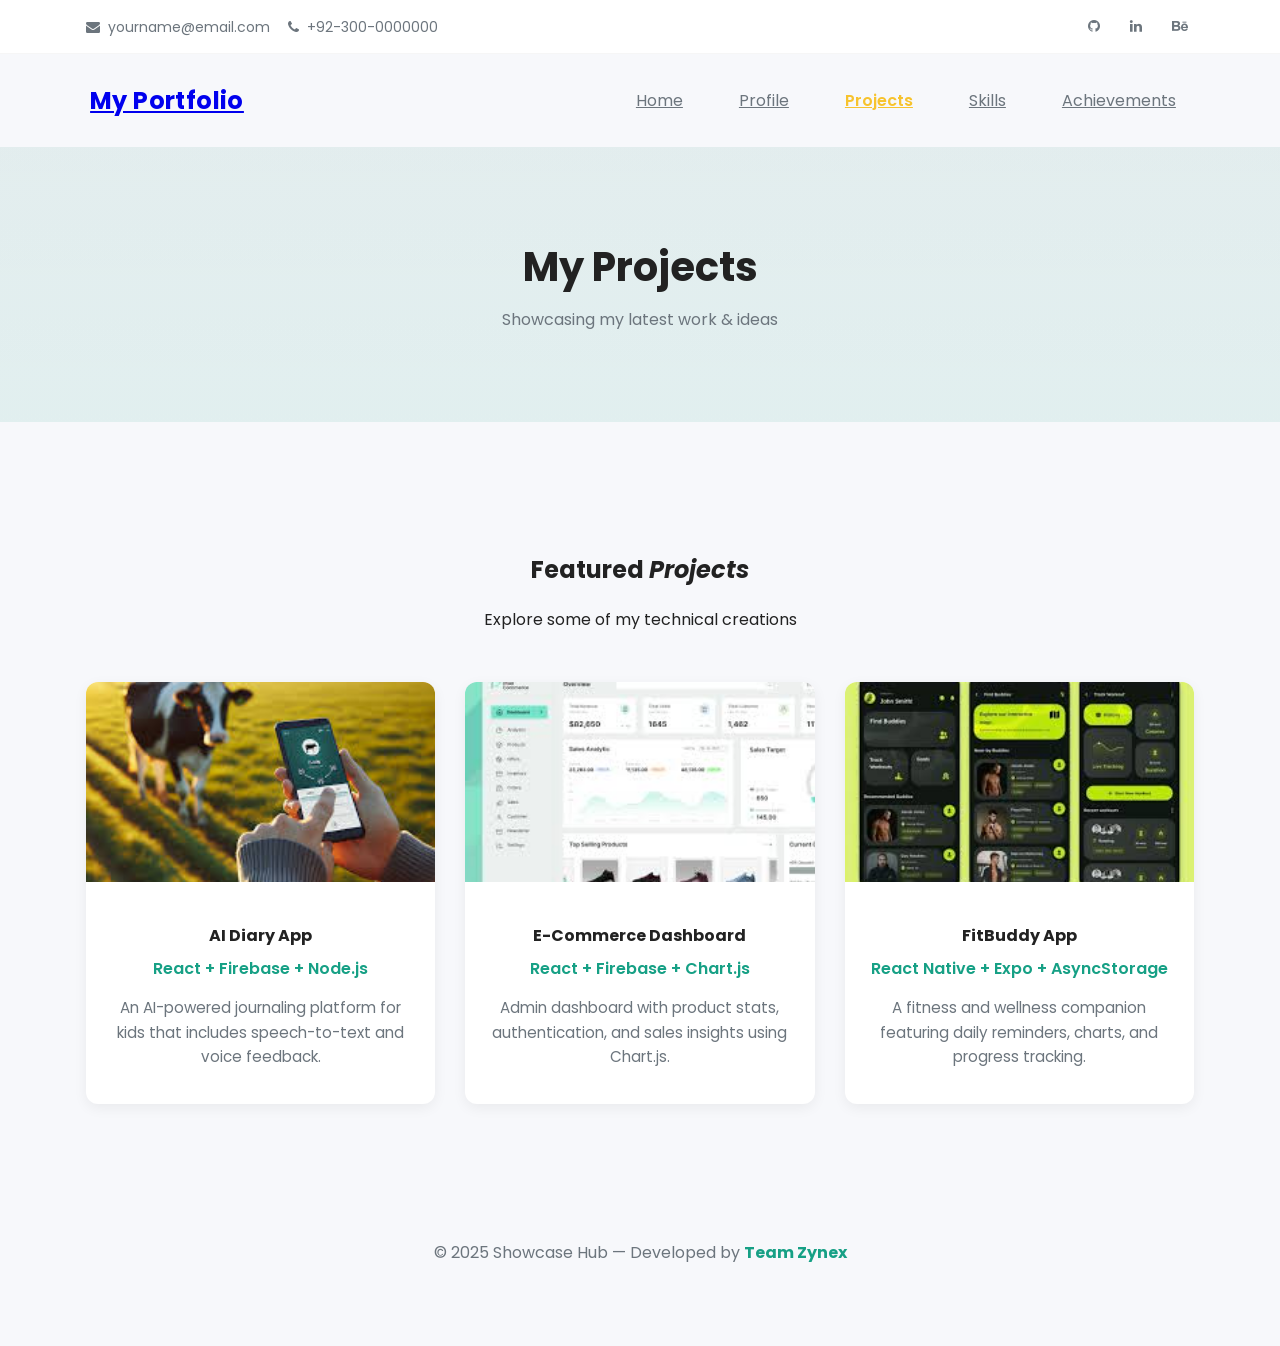
<file: src/projects.html>
<!DOCTYPE html>
<html lang="en">
  <head>
    <meta charset="utf-8" />
    <meta name="viewport" content="width=device-width, initial-scale=1" />
    <meta name="description" content="Student Portfolio Projects" />
    <meta name="author" content="Your Name" />
    <title>My Portfolio - Projects</title>

    <!-- Font + CSS -->
    <link
      href="https://fonts.googleapis.com/css?family=Poppins:300,400,500,600,700&display=swap"
      rel="stylesheet"
    />
    <link rel="stylesheet" href="/styles/style.css" />
  </head>

  <body>
    <!-- ===== Sub Header ===== -->
    <div class="sub-header">
      <div class="container heady">
        <ul class="left-info">
          <li>
            <a href="#"><i class="fa fa-envelope"></i> yourname@email.com</a>
          </li>
          <li>
            <a href="#"><i class="fa fa-phone"></i> +92-300-0000000</a>
          </li>
        </ul>
        <ul class="right-icons">
          <li>
            <a href="#"><i class="fa fa-github"></i></a>
          </li>
          <li>
            <a href="#"><i class="fa fa-linkedin"></i></a>
          </li>
          <li>
            <a href="#"><i class="fa fa-behance"></i></a>
          </li>
        </ul>
      </div>
    </div>

    <!-- ===== Navbar ===== -->
    <header class="">
      <nav class="navbar navbar-expand-lg">
        <div class="container">
          <div class="head">
            <a class="navbar-brand" href="index.html"><h2>My Portfolio</h2></a>

            <div class="collapse navbar-collapse" id="navbarResponsive">
              <ul class="navbar-nav ml-auto">
                <li class="nav-item">
                  <a class="nav-link" href="index.html">Home</a>
                </li>
                <li class="nav-item">
                  <a class="nav-link" href="profile.html">Profile</a>
                </li>
                <li class="nav-item active">
                  <a class="nav-link" href="projects.html">Projects</a>
                </li>
                <li class="nav-item">
                  <a class="nav-link" href="skills.html">Skills</a>
                </li>
                <li class="nav-item">
                  <a class="nav-link" href="achievements.html">Achievements</a>
                </li>
              </ul>
            </div>
          </div>
        </div>
      </nav>
    </header>

    <!-- ===== Page Heading ===== -->
    <div class="page-heading">
      <div class="container">
        <h1>My Projects</h1>
        <span>Showcasing my latest work & ideas</span>
      </div>
    </div>

    <!-- ===== Projects Section ===== -->
    <section class="featured-projects">
      <div class="container">
        <div class="section-heading">
          <h2>Featured <em>Projects</em></h2>
          <span>Explore some of my technical creations</span>
        </div>

        <div class="grid-3">
          <!-- Project 1 -->
          <a
            href="https://example.com/ai-diary-app"
            target="_blank"
            class="project-card"
            style="text-decoration: none;"
          >
            <div class="project-image">
              <img src="/assets/AI-dairy-app.jpeg" alt="AI Diary App" />
            </div>
            <div class="project-content">
              <h4>AI Diary App</h4>
              <span>React + Firebase + Node.js</span>
              <p>
                An AI-powered journaling platform for kids that includes
                speech-to-text and voice feedback.
              </p>
            </div>
          </a>

          <!-- Project 2 -->
          <a
            href="https://example.com/ecommerce-dashboard"
            target="_blank"
            class="project-card"
            style="text-decoration: none"
          >
            <div class="project-image">
              <img
                src="/assets/e-commerce-dashboard.jpeg"
                alt="E-Commerce Dashboard"
              />
            </div>
            <div class="project-content">
              <h4>E-Commerce Dashboard</h4>
              <span>React + Firebase + Chart.js</span>
              <p>
                Admin dashboard with product stats, authentication, and sales
                insights using Chart.js.
              </p>
            </div>
          </a>

          <!-- Project 3 -->
          <a
            href="https://example.com/fitbuddy-app"
            target="_blank"
            class="project-card"
            style="text-decoration: none"
          >
            <div class="project-image">
              <img src="/assets/fitbuddy-app.jpeg" alt="FitBuddy App" />
            </div>
            <div class="project-content">
              <h4>FitBuddy App</h4>
              <span>React Native + Expo + AsyncStorage</span>
              <p>
                A fitness and wellness companion featuring daily reminders,
                charts, and progress tracking.
              </p>
            </div>
          </a>
        </div>
      </div>
    </section>

    <!-- ===== Footer ===== -->
    <!-- Footer -->
    <footer>
      <div class="container text-center">
        <p>© 2025 Showcase Hub — Developed by <strong>Team Zynex</strong></p>
      </div>
          
    </footer>
  </body>
</html>
</file>
<file: styles/style.css>
/* =========================================================
   profile.css
   Consolidated: custom page styles + owl carousel CSS + fontawesome import
   ========================================================= */

/* ---------------------------
   Font Awesome (via CDN import)
   --------------------------- */
/* Using CDN import so icons render while keeping a single CSS file */
@import url("https://cdnjs.cloudflare.com/ajax/libs/font-awesome/4.7.0/css/font-awesome.min.css");

/* ----------------------------------------------------
   Basic root and typography (Poppins from HTML head)
   ---------------------------------------------------- */
:root {
  --accent: #1abc9c;
  --accent-dark: #16a085;
  --muted: #6c757d;
  --bg: #f7f8fb;
  --card: #ffffff;
  --text: #222;
  --radius: 12px;
}

* {
  box-sizing: border-box;
}

html,
body {
  height: 100%;
}

body {
  font-family: "Poppins", sans-serif;
  color: var(--text);
  background: var(--bg);
  -webkit-font-smoothing: antialiased;
  -moz-osx-font-smoothing: grayscale;
  margin: 0;
}

/* ---------------------------
   Sub-header
   --------------------------- */
.heady {
  display: flex;
  justify-content: space-between;
  align-items: center;
  gap: 400px;
}

.sub-header {
  background: #fff;
  padding: 10px 0;
  border-bottom: 1px solid rgba(34, 34, 34, 0.04);
}

.left-info,
.right-icons {
  list-style: none;
  padding: 0;
  margin: 0;
  display: flex;
  gap: 18px;
  align-items: center;
}

.left-info li a,
.right-icons li a {
  color: var(--muted);
  font-size: 14px;
  text-decoration: none;
  display: inline-flex;
  align-items: center;
  gap: 8px;
}

.right-icons {
  justify-content: flex-end;
}

.right-icons li a {
  display: inline-block;
  padding: 6px;
  border-radius: 6px;
  transition: background 0.25s;
}

.right-icons li a:hover {
  background: rgba(26, 188, 156, 0.08);
  color: var(--accent-dark);
}

/* Navbar */
.navbar {
  padding: 18px 0;
}

.navbar-brand h2 {
  margin: 0;
  font-weight: 700;
  letter-spacing: 0.4px;
}

.navbar .nav-link {
  color: var(--muted);
  margin-left: 8px;
  transition: color 0.18s;
}

.navbar .nav-link:hover,
.navbar .nav-item.active .nav-link {
  color: var(--text);
  font-weight: 600;
}

/* ---------------------------
   Header / Page heading
   --------------------------- */

.head {
  display: flex;
  justify-content: space-between;
  align-items: center;
  gap: 330px;
}

header .navbar {
  display: flex;
  align-items: center;
  justify-content: space-between;
}

.navbar-nav {
  display: flex;
  flex-direction: row;
  gap: 20px;
}

header .navbar-nav .nav-item {
  display: inline-block;
}

.navbar-nav .nav-link {
  padding: 10px 14px;
  transition: 0.3s ease;
}

.navbar-nav .nav-link:hover,
.navbar-nav .nav-item.active .nav-link {
  color: #f7c32e;
}

.page-heading {
  background: linear-gradient(
      0deg,
      rgba(26, 188, 156, 0.08),
      rgba(26, 188, 156, 0.06)
    ),
    linear-gradient(180deg, rgba(0, 0, 0, 0.03), rgba(0, 0, 0, 0.02));
  padding: 90px 0;
  text-align: center;
  margin-bottom: 30px;
}

.page-heading h1 {
  font-size: 40px;
  margin: 0 0 10px;
  font-weight: 700;
}

.page-heading span {
  font-size: 16px;
  color: var(--muted);
}

/* ---------------------------
   Footer
   --------------------------- */
footer {
  padding: 40px 0;
  background: transparent;
}

.footer-item h4 {
  margin-bottom: 10px;
}

.footer-item p {
  color: var(--muted);
}

.footer-item .social-icons {
  list-style: none;
  padding: 0;
  display: flex;
  gap: 8px;
}

.social-icons li a {
  display: inline-flex;
  width: 36px;
  height: 36px;
  align-items: center;
  justify-content: center;
  border-radius: 8px;
  background: #fff;
  border: 1px solid rgba(34, 34, 34, 0.04);
}

.social-icons li a .fa {
  font-size: 16px;
  color: var(--muted);
}

.sub-footer {
  background: #fff;
  padding: 16px 0;
  border-top: 1px solid rgba(34, 34, 34, 0.04);
  text-align: center;
}

.foot {
  display: flex;
  justify-content: center;
  align-items: center;
}

/* =============================
   PROFILE SHOWCASE CUSTOM AREA
   (No conflict with existing CSS)
   ============================= */

.profile-showcase {
  padding: 70px 0;
}

.profile-showcase-grid {
  display: grid;
  grid-template-columns: 1fr 1.2fr;
  gap: 50px;
  align-items: center;
}

.profile-showcase-image img {
  width: 230px;
  height: 230px;
  border-radius: 50%;
  object-fit: cover;
  border: 5px solid var(--accent);
  box-shadow: 0 6px 20px rgba(0, 0, 0, 0.1);
  margin: 0 auto;
  display: block;
}

.profile-showcase-content {
  color: var(--text);
}

.profile-tag {
  font-size: 14px;
  text-transform: uppercase;
  color: var(--muted);
  letter-spacing: 1px;
}

.profile-name {
  font-weight: 700;
  margin: 8px 0 14px;
}

.profile-bio {
  line-height: 1.7;
  font-size: 15px;
  color: var(--muted);
  max-width: 95%;
  margin-bottom: 18px;
}

.profile-details {
  list-style: none;
  padding: 0;
  margin-bottom: 22px;
}

.profile-details li {
  margin-bottom: 6px;
  font-size: 15px;
}

.profile-details a {
  color: var(--accent-dark);
  text-decoration: none;
}

.profile-buttons {
  display: flex;
  gap: 14px;
  margin-top: 10px;
}

/* Buttons (custom local, avoid conflict) */
.btn-solid,
.btn-outline {
  padding: 10px 20px;
  border-radius: var(--radius);
  font-size: 15px;
  display: inline-block;
  transition: 0.25s;
}

.btn-solid {
  background: var(--accent);
  color: #fff;
}

.btn-outline {
  border: 2px solid var(--accent);
  color: var(--accent-dark);
}

.btn-solid:hover {
  background: var(--accent-dark);
}

.btn-outline:hover {
  background: var(--accent);
  color: #fff;
}

/* Responsive */
@media (max-width: 768px) {
  .profile-showcase-grid {
    grid-template-columns: 1fr;
    text-align: center;
  }

  .profile-buttons {
    justify-content: center;
  }
}
/* =========================================================
   PROFILE PAGE STYLING (theme-matched, conflict-free)
   ========================================================= */

/* ------------------------------
   PROFILE / ABOUT SECTION
------------------------------ */
.more-info {
  background: var(--bg);
  padding: 80px 0;
}

.more-info .left-image img {
  width: 240px;
  height: 240px;
  border-radius: 50%;
  object-fit: cover;
  border: 5px solid var(--accent);
  box-shadow: 0 6px 18px rgba(0, 0, 0, 0.08);
}

.more-info .right-content {
  padding: 10px 20px;
}

.more-info .right-content span {
  display: inline-block;
  color: var(--accent);
  font-weight: 600;
  text-transform: uppercase;
  margin-bottom: 10px;
  font-size: 0.9rem;
  letter-spacing: 1px;
}

.more-info .right-content h2 {
  font-size: 1.9rem;
  font-weight: 700;
  margin-bottom: 15px;
  color: var(--text);
}

.more-info .right-content em {
  color: var(--accent-dark);
  font-style: normal;
}

.more-info .right-content p.lead {
  color: var(--muted);
  line-height: 1.7;
  margin-bottom: 22px;
}

/* Profile meta list */
.profile-meta {
  list-style: none;
  padding: 0;
  margin-bottom: 25px;
}

.profile-meta li {
  margin-bottom: 8px;
  color: var(--text);
  font-size: 15px;
}

.profile-meta a {
  color: var(--accent-dark);
  text-decoration: none;
}

.profile-meta a:hover {
  text-decoration: underline;
}

/* Buttons */
.filled-button,
.outline-button {
  display: inline-block;
  margin-right: 12px;
  padding: 10px 22px;
  border-radius: var(--radius);
  text-decoration: none;
  font-weight: 600;
  transition: all 0.25s ease;
}

.filled-button {
  background: var(--accent);
  color: #fff;
  border: 2px solid transparent;
}

.filled-button:hover {
  background: var(--accent-dark);
}

.outline-button {
  color: var(--accent-dark);
  border: 2px solid var(--accent);
  background: transparent;
}

.outline-button:hover {
  background: var(--accent);
  color: #fff;
}

/* ------------------------------
   SKILLS SECTION
------------------------------ */
.skills-section {
  background: var(--bg);
  padding: 80px 0;
}

.skills-section .section-heading {
  text-align: center;
  margin-bottom: 50px;
}

.skills-section .section-heading h2 {
  font-size: 2rem;
  color: var(--text);
  font-weight: 700;
}

.skills-section .section-heading span {
  color: var(--muted);
  font-size: 0.95rem;
}

.skill-card {
  background: var(--card);
  border-radius: var(--radius);
  text-align: center;
  padding: 25px 18px;
  transition: 0.3s ease;
  box-shadow: 0 4px 14px rgba(0, 0, 0, 0.06);
}

.skill-card:hover {
  transform: translateY(-6px);
  box-shadow: 0 6px 18px rgba(0, 0, 0, 0.1);
}

.skill-card h4 {
  color: var(--text);
  font-weight: 600;
  margin-bottom: 8px;
}

.skill-card span {
  display: block;
  color: var(--accent-dark);
  font-weight: 600;
  margin-bottom: 8px;
}

.skill-card p {
  color: var(--muted);
  font-size: 0.95rem;
  line-height: 1.6;
}

/* ------------------------------
   FUN FACTS / COUNTERS
------------------------------ */
.fun-facts {
  background: linear-gradient(135deg, var(--accent), var(--accent-dark));
  color: #fff;
  padding: 80px 0;
}

.fun-facts .left-content h2 {
  color: #fff;
}

.fun-facts .left-content span {
  color: rgba(255, 255, 255, 0.8);
  display: inline-block;
  margin-bottom: 6px;
}

.fun-facts .left-content p {
  color: rgba(255, 255, 255, 0.9);
  margin-bottom: 18px;
}

.fun-facts .count-area-content {
  background: rgba(255, 255, 255, 0.15);
  border-radius: var(--radius);
  padding: 25px;
  text-align: center;
  transition: 0.25s ease;
}

.fun-facts .count-area-content:hover {
  background: rgba(255, 255, 255, 0.25);
}

.count-digit {
  font-size: 2rem;
  font-weight: 700;
}

.count-title {
  font-size: 0.95rem;
  margin-top: 4px;
}

/* ------------------------------
   TESTIMONIALS / PROJECTS
------------------------------ */
.testimonials {
  background: var(--bg);
  padding: 80px 0;
}

.testimonials .section-heading {
  text-align: center;
  margin-bottom: 40px;
}

.testimonial-item {
  background: var(--card);
  border-radius: var(--radius);
  padding: 30px;
  box-shadow: 0 4px 14px rgba(0, 0, 0, 0.06);
  text-align: center;
  transition: 0.3s ease;
}

.testimonial-item:hover {
  transform: translateY(-6px);
  box-shadow: 0 6px 18px rgba(0, 0, 0, 0.1);
}

.testimonial-item h4 {
  color: var(--text);
  font-weight: 700;
  margin-bottom: 8px;
}

.testimonial-item span {
  color: var(--accent-dark);
  font-weight: 600;
  display: block;
  margin-bottom: 10px;
}

.testimonial-item p {
  color: var(--muted);
  font-size: 0.95rem;
  line-height: 1.6;
}

/* ------------------------------
   RESPONSIVE
------------------------------ */
@media (max-width: 768px) {
  .more-info .row.align-items-center {
    flex-direction: column;
  }

  .more-info .left-image {
    margin-bottom: 30px;
  }

  .right-content {
    text-align: center;
  }

  .count-area-content {
    margin: 10px 0;
  }

  .skills-section .section-heading {
    text-align: center;
  }
}

/* -------------------------------------
   Enhanced Skills Section (theme-matched)
-------------------------------------- */

.skills-grid {
  display: grid;
  grid-template-columns: repeat(auto-fit, minmax(240px, 1fr));
  gap: 28px;
  margin-top: 50px;
}

.skill-card {
  background: var(--card);
  border-radius: var(--radius);
  padding: 24px 20px;
  text-align: left;
  box-shadow: 0 4px 14px rgba(0, 0, 0, 0.06);
  transition: all 0.3s ease;
  border-left: 5px solid var(--accent);
}

.skill-card:hover {
  transform: translateY(-6px);
  box-shadow: 0 6px 18px rgba(0, 0, 0, 0.1);
}

.skill-card h4 {
  color: var(--text);
  font-weight: 600;
  margin-bottom: 12px;
}

/* Progress bar styled like modern analytics bars */
.progress {
  background: rgba(26, 188, 156, 0.1);
  border-radius: 8px;
  overflow: hidden;
  height: 20px;
}

.progress-bar {
  background: linear-gradient(90deg, var(--accent), var(--accent-dark));
  height: 100%;
  border-radius: 8px;
  text-align: right;
  font-size: 0.8rem;
  padding-right: 8px;
  color: #fff;
  transition: width 1s ease-in-out;
}

/* Soft Skills */
.soft-skills-list {
  list-style: none;
  margin-top: 40px;
  padding: 0;
  display: flex;
  flex-wrap: wrap;
  justify-content: center;
  gap: 16px;
}

.soft-skills-list li {
  background: var(--card);
  border: 1px solid rgba(0, 0, 0, 0.06);
  padding: 10px 18px;
  border-radius: 30px;
  font-size: 0.95rem;
  color: var(--text);
  display: flex;
  align-items: center;
  gap: 10px;
  transition: all 0.3s ease;
  box-shadow: 0 2px 6px rgba(0, 0, 0, 0.04);
}

.soft-skills-list li:hover {
  background: var(--accent);
  color: #fff;
  transform: translateY(-3px);
}

.soft-skills-list i {
  color: var(--accent-dark);
  transition: color 0.3s ease;
}

.soft-skills-list li:hover i {
  color: #fff;
}

/* ---------------------------
   Utility / responsive
   --------------------------- */
.container {
  max-width: 1140px;
  margin: 0 auto;
  padding: 0 16px;
}

.section-heading {
  text-align: left;
}

.left-image {
  display: flex;
  flex-direction: column;
  align-items: center;
}

.left-image img {
  width: 200px;
  height: 200px;
  border-radius: 50%;
  object-fit: cover;
  border: 4px solid var(--accent);
}

/* ---------------------------
   Small screen adjustments and media queries
   --------------------------- */
@media (max-width: 991px) {
  .page-heading {
    padding: 70px 0;
  }

  .team-item img {
    height: 160px;
  }

  .testimonial-item {
    flex-direction: column;
    align-items: flex-start;
  }

  .owl-nav {
    position: static;
    margin-bottom: 12px;
  }
}

@media (max-width: 767px) {
  .more-info .row {
    flex-direction: column-reverse;
  }

  .left-image img {
    max-width: 320px;
    margin: 0 auto 18px;
    display: block;
  }

  .right-content {
    text-align: center;
  }

  .section-heading {
    text-align: center;
  }

  .team .row {
    row-gap: 18px;
  }

  .counters-row .count-area-content {
    margin: 10px 6px;
  }

  .navbar .nav-link {
    font-size: 14px;
  }
}

/* =========================================================
   FEATURED PROJECTS SECTION (themed & animated)
   ========================================================= */
.featured-projects {
  background: var(--bg);
  padding: 80px 0;
}

.featured-projects .section-heading {
  text-align: center;
  margin-bottom: 50px;
}

.project-card {
  background: var(--card);
  border-radius: var(--radius);
  overflow: hidden;
  box-shadow: 0 4px 14px rgba(0, 0, 0, 0.06);
  transition: all 0.3s ease;
}

.project-card:hover {
  transform: translateY(-8px);
  box-shadow: 0 8px 20px rgba(0, 0, 0, 0.1);
}

.project-image img {
  width: 100%;
  height: 200px;
  object-fit: cover;
  transition: transform 0.4s ease;
}

.project-card:hover .project-image img {
  transform: scale(1.05);
}

.project-content {
  padding: 20px;
  text-align: center;
}

.project-content h4 {
  font-weight: 700;
  color: var(--text);
  margin-bottom: 8px;
}

.project-content span {
  display: block;
  color: var(--accent-dark);
  font-weight: 600;
  margin-bottom: 8px;
}

.project-content p {
  color: var(--muted);
  font-size: 0.95rem;
  line-height: 1.6;
}

/* Responsive */
@media (max-width: 768px) {
  .featured-projects {
    padding: 60px 0;
  }
  .project-content {
    padding: 18px;
  }
  .project-image img {
    height: 180px;
  }
}

/* -------------------------------------
   Achievements Section (theme matched)
-------------------------------------- */
.achievements {
  background: var(--bg);
  padding: 90px 0;
}

.achievements .section-heading {
  text-align: center;
  margin-bottom: 60px;
}

.achievement-items {
  display: flex;
  flex-wrap: wrap;
  justify-content: center;
  gap: 28px;
  margin-bottom: 40px;
}

/* Achievement Card */
.achievement-card {
  background: var(--card);
  border-radius: var(--radius);
  box-shadow: 0 4px 16px rgba(0, 0, 0, 0.08);
  overflow: hidden;
  transition: all 0.35s ease;
  width: 320px;
  text-align: center;
  border-top: 4px solid var(--accent);
}

.achievement-card:hover {
  transform: translateY(-8px);
  box-shadow: 0 8px 22px rgba(0, 0, 0, 0.12);
}

.achievement-card img {
  width: 100%;
  height: 200px;
  object-fit: cover;
  transition: transform 0.4s ease;
}

.achievement-card:hover img {
  transform: scale(1.05);
}

.achievement-card .content {
  padding: 20px 18px 24px;
}

.achievement-card h4 {
  color: var(--text);
  font-size: 1.15rem;
  font-weight: 600;
  margin-bottom: 8px;
}

.achievement-card p {
  color: var(--text-light);
  font-size: 0.95rem;
  line-height: 1.5;
}

/* Responsive */
@media (max-width: 992px) {
  .achievement-card {
    width: 45%;
  }
}

@media (max-width: 600px) {
  .achievement-card {
    width: 100%;
  }
}

/* ---------------------------
   Tiny screens
   --------------------------- */
@media (max-width: 480px) {
  .page-heading h1 {
    font-size: 28px;
  }

  .page-heading span {
    font-size: 13px;
  }

  .testimonial-item img {
    width: 48px;
    height: 48px;
  }
}

/* ---------------------------
   Transitions & micro-interactions
   --------------------------- */
a {
  transition: all 0.18s ease-in-out;
}

img {
  display: block;
  max-width: 100%;
}

/* Accessibility focus states */
a:focus,
button:focus,
input:focus,
textarea:focus {
  outline: 3px solid rgba(26, 188, 156, 0.14);
  outline-offset: 3px;
}

/* End of consolidated profile.css */

/* ✅ General Layout Replacement for Bootstrap */
.flex-between {
  display: flex;
  justify-content: space-between;
  align-items: center;
}

.grid-2 {
  display: grid;
  grid-template-columns: 1fr 1fr;
  gap: 30px;
}

.grid-3 {
  display: grid;
  grid-template-columns: repeat(3, 1fr);
  gap: 30px;
}

/* ✅ Skill cards */
.skill-card {
  background: var(--card);
  border-radius: var(--radius);
  padding: 18px;
  text-align: center;
  box-shadow: 0 4px 14px rgba(0, 0, 0, 0.06);
}

.skill-card img {
  border-radius: var(--radius);
  width: 100%;
}

/* ✅ Footer simplified */
footer {
  text-align: center;
  padding: 40px 0;
  color: var(--muted);
}

footer strong {
  color: var(--accent-dark);
}

/* ✅ Fully responsive for mobile */
@media (max-width: 768px) {
  .grid-2,
  .grid-3 {
    grid-template-columns: 1fr;
  }

  .navbar-nav {
    gap: 10px;
    font-size: 14px;
  }

  .left-image img {
    max-width: 100%;
  }
}
</file>
